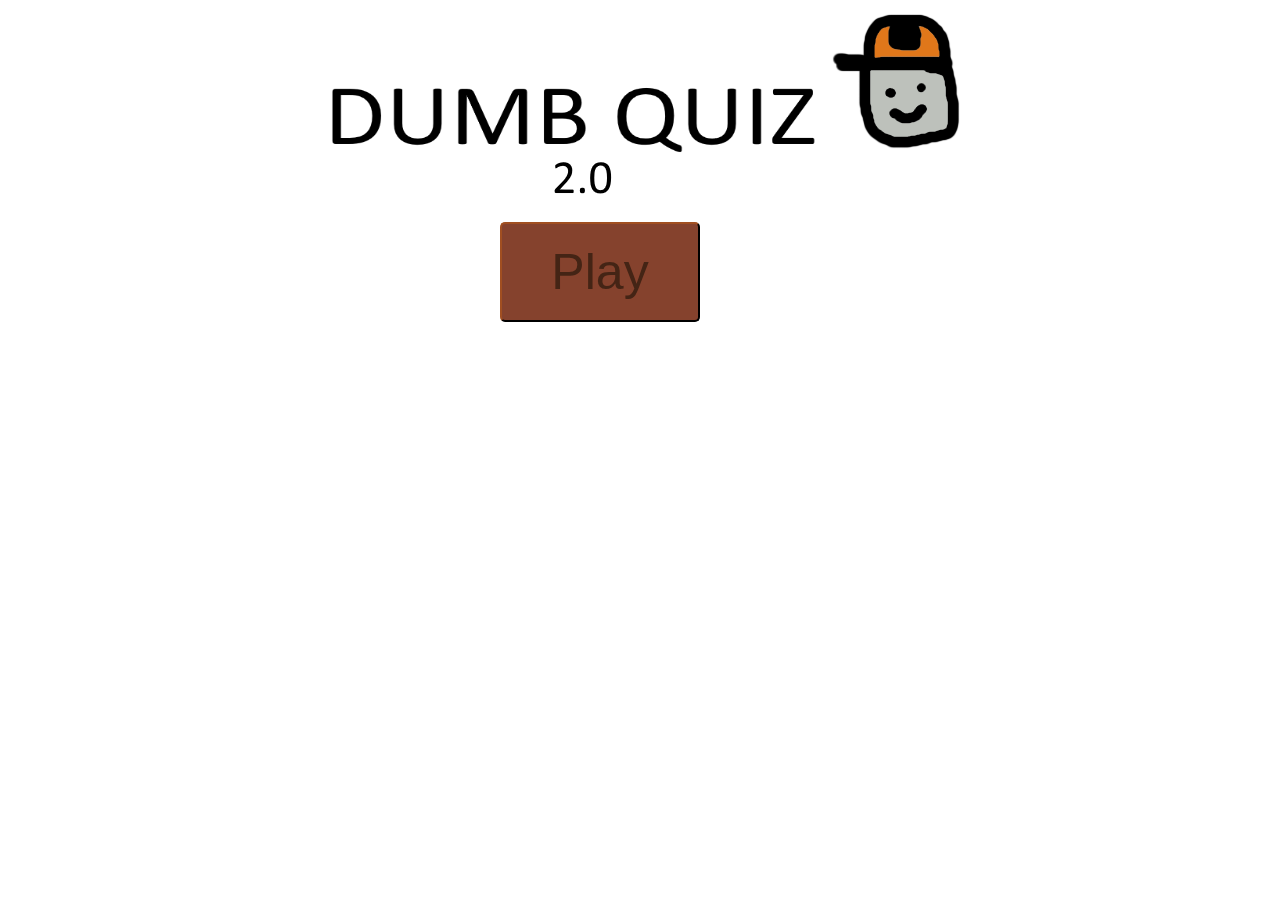
<file: index.html>
<!DOCTYPE html>
<html lang="en">
    <head>
        <meta charset="UTF-8">
        <meta http-equiv="X-UA-Compatible" content="IE=edge">
        <meta name="viewport" content="width=device-width, initial-scale=1.0">
        <title> Dumb Quiz 2.0</title>
        <link rel="stylesheet" href="style.css">
    </head>
    <body>
        <img src="Logo.png">
        <br>
        <button class="button" onclick="play()"> Play </button>
        
        <script src="main.js"></script>
    </body>
</html>
</file>
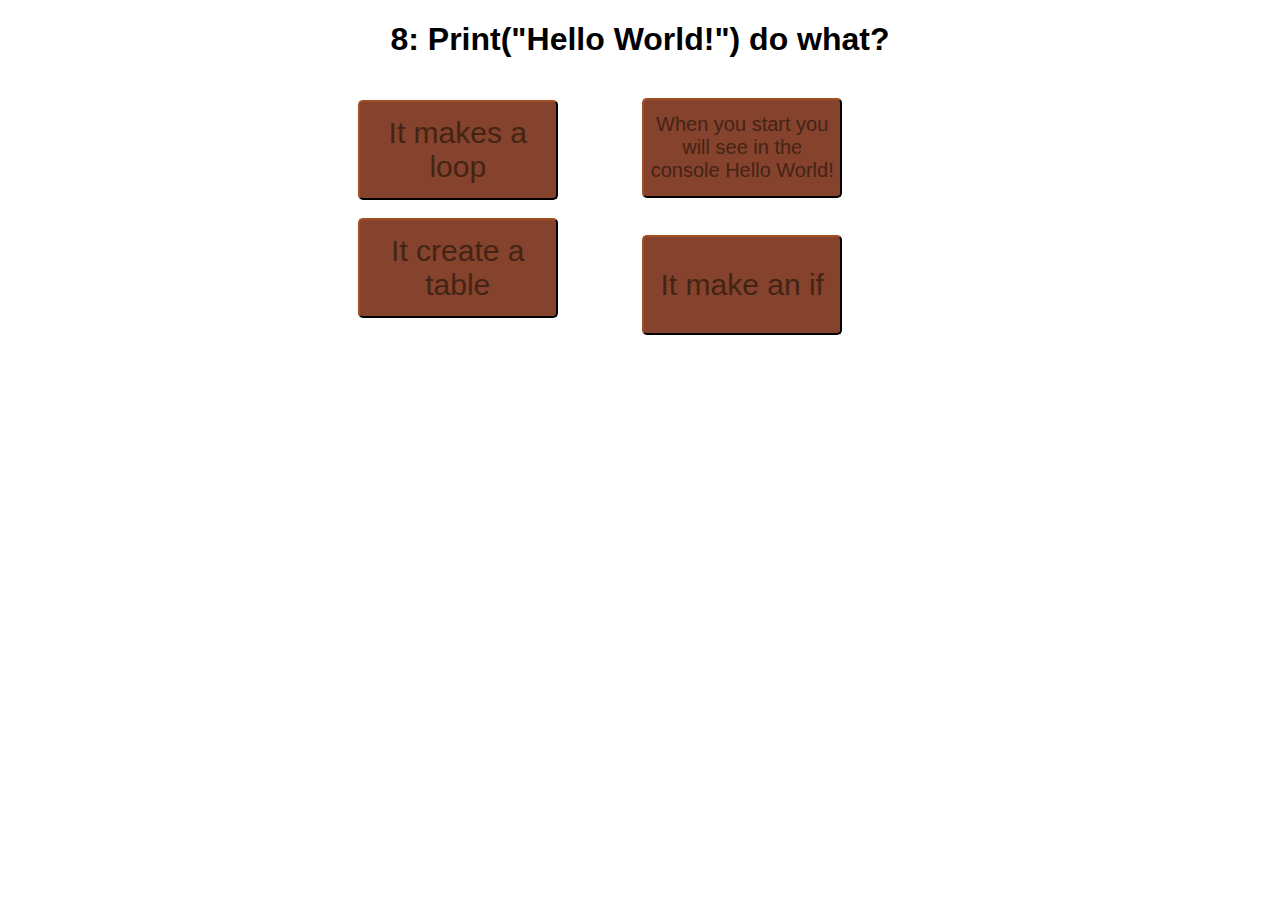
<file: eight.html>
<!DOCTYPE html>
<html lang="en">
    <head>
        <meta charset="UTF-8">
        <meta http-equiv="X-UA-Compatible" content="IE=edge">
        <meta name="viewport" content="width=device-width, initial-scale=1.0">
        <title> Dumb Quiz 2.0</title>
        <link rel="stylesheet" href="style.css">
    </head>
    <body>
        <h1> 8: Print("Hello World!") do what?</h1>
        <br>
        <button class="button" onclick="incorrect()" style="font-size:30px;"> It makes a loop </button>
        
        <button class="button" onclick="correctEight()" style="font-size:20px;"> When you start you will see in the console Hello World! </button>
        <br>
        <br>
        <button class="button" onclick="incorrect()" style="font-size:30px;"> It create a table </button>
        <button class="button" onclick="incorrect()" style="font-size:30px;"> It make an if </button>
        <script src="first.js"></script>
    </body>
</html>
</file>
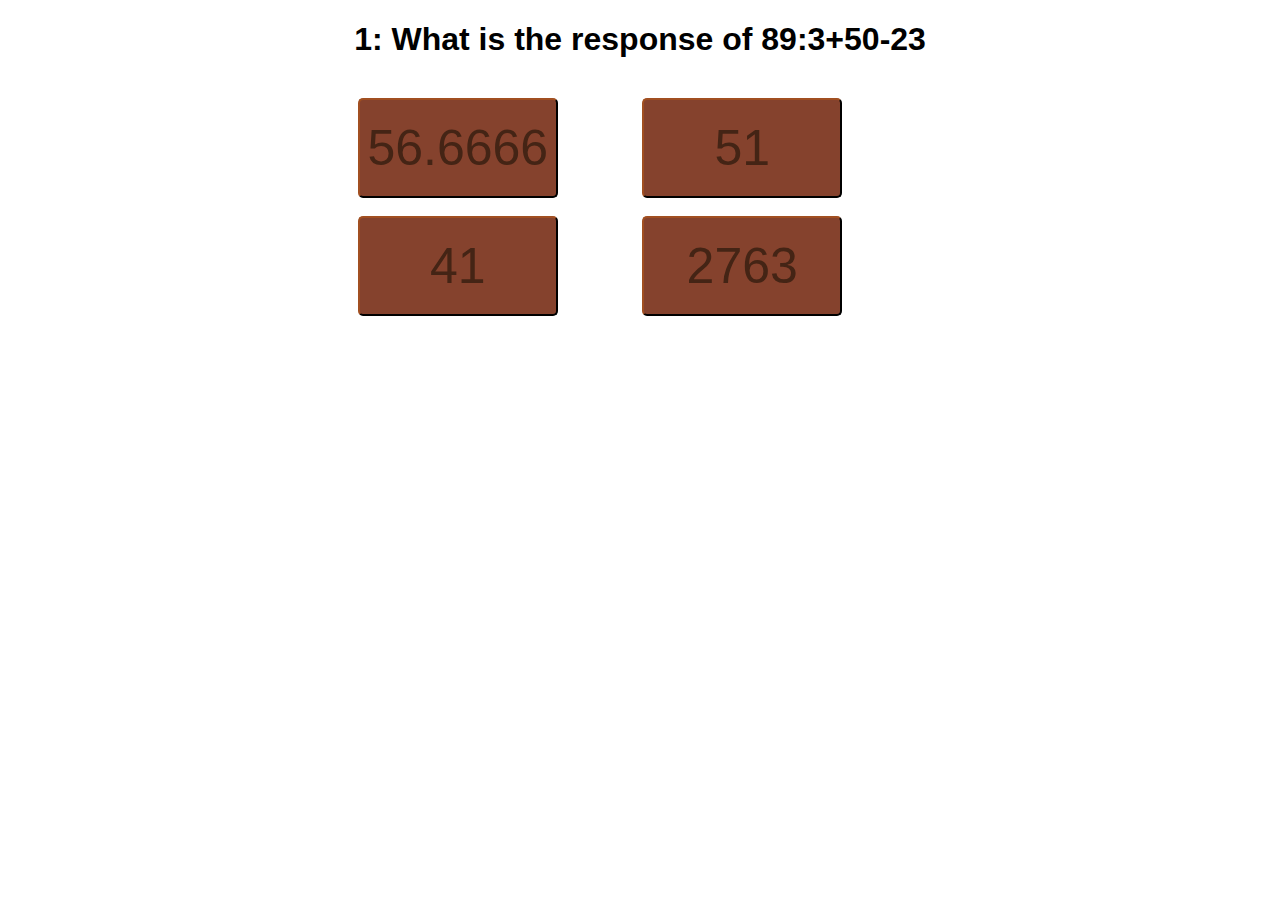
<file: first.html>
<!DOCTYPE html>
<html lang="en">
    <head>
        <meta charset="UTF-8">
        <meta http-equiv="X-UA-Compatible" content="IE=edge">
        <meta name="viewport" content="width=device-width, initial-scale=1.0">
        <title> Dumb Quiz 2.0</title>
        <link rel="stylesheet" href="style.css">
    </head>
    <body>
        <h1> 1: What is the response of 89:3+50-23</h1>
        <br>
        <button class="button" onclick="correct()"> 56.6666 </button>
        
        <button class="button" onclick="incorrect()"> 51 </button>
        <br>
        <br>
        <button class="button" onclick="incorrect()"> 41 </button>
        <button class="button" onclick="incorrect()"> 2763 </button>
        
        <script src="first.js"></script>
    </body>
</html>
</file>
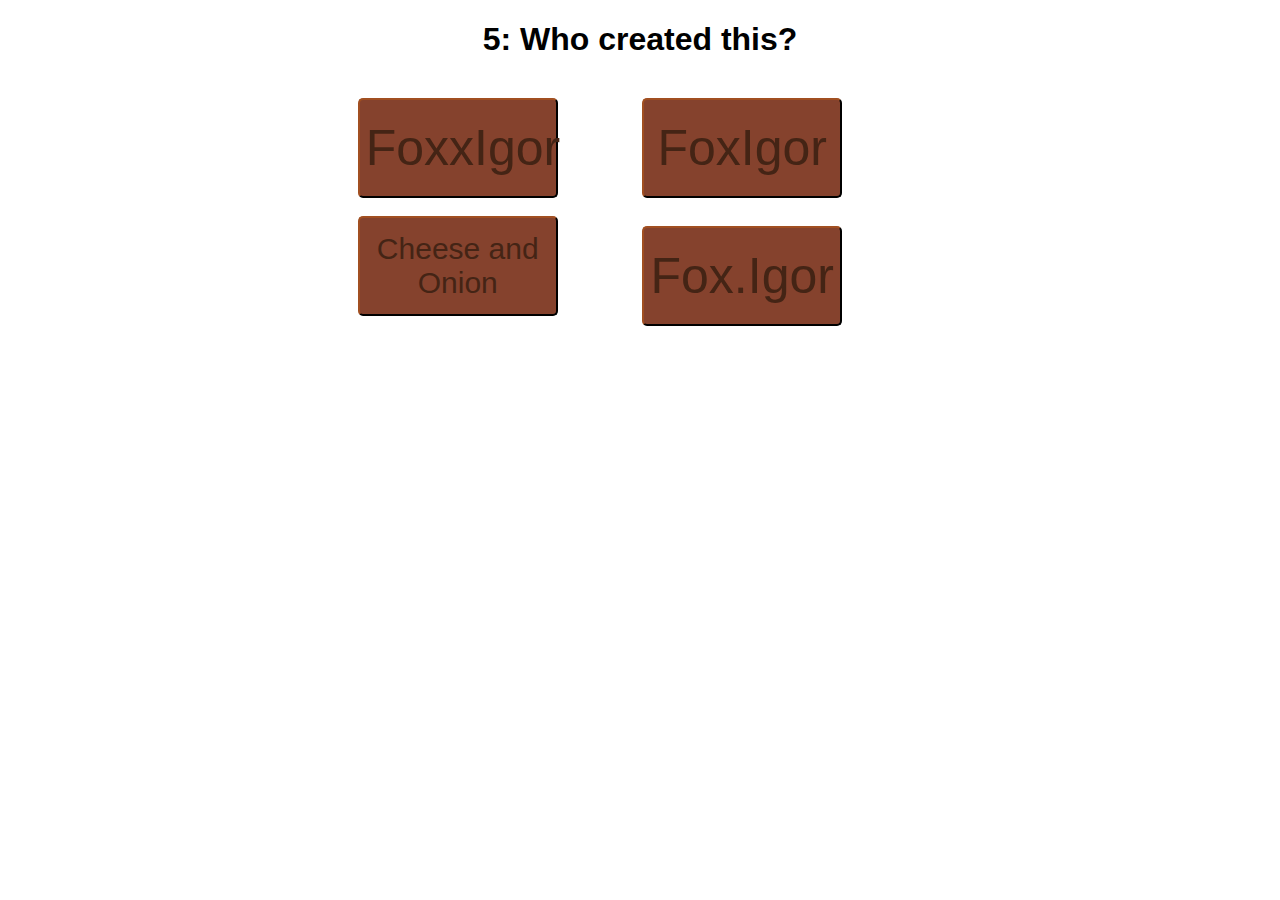
<file: five.html>
<!DOCTYPE html>
<html lang="en">
    <head>
        <meta charset="UTF-8">
        <meta http-equiv="X-UA-Compatible" content="IE=edge">
        <meta name="viewport" content="width=device-width, initial-scale=1.0">
        <title> Dumb Quiz 2.0</title>
        <link rel="stylesheet" href="style.css">
    </head>
    <body>
        <h1> 5: Who created this?</h1>
        <br>
        <button class="button" onclick="correctFive()"> FoxxIgor </button>
        
        <button class="button" onclick="incorrect()"> FoxIgor </button>
        <br>
        <br>
        <button class="button" onclick="incorrect()" style="font-size: 30px;"> Cheese and Onion </button>
        <button class="button" onclick="incorrect()" > Fox.Igor </button>
        
        <script src="first.js"></script>
    </body>
</html>
</file>
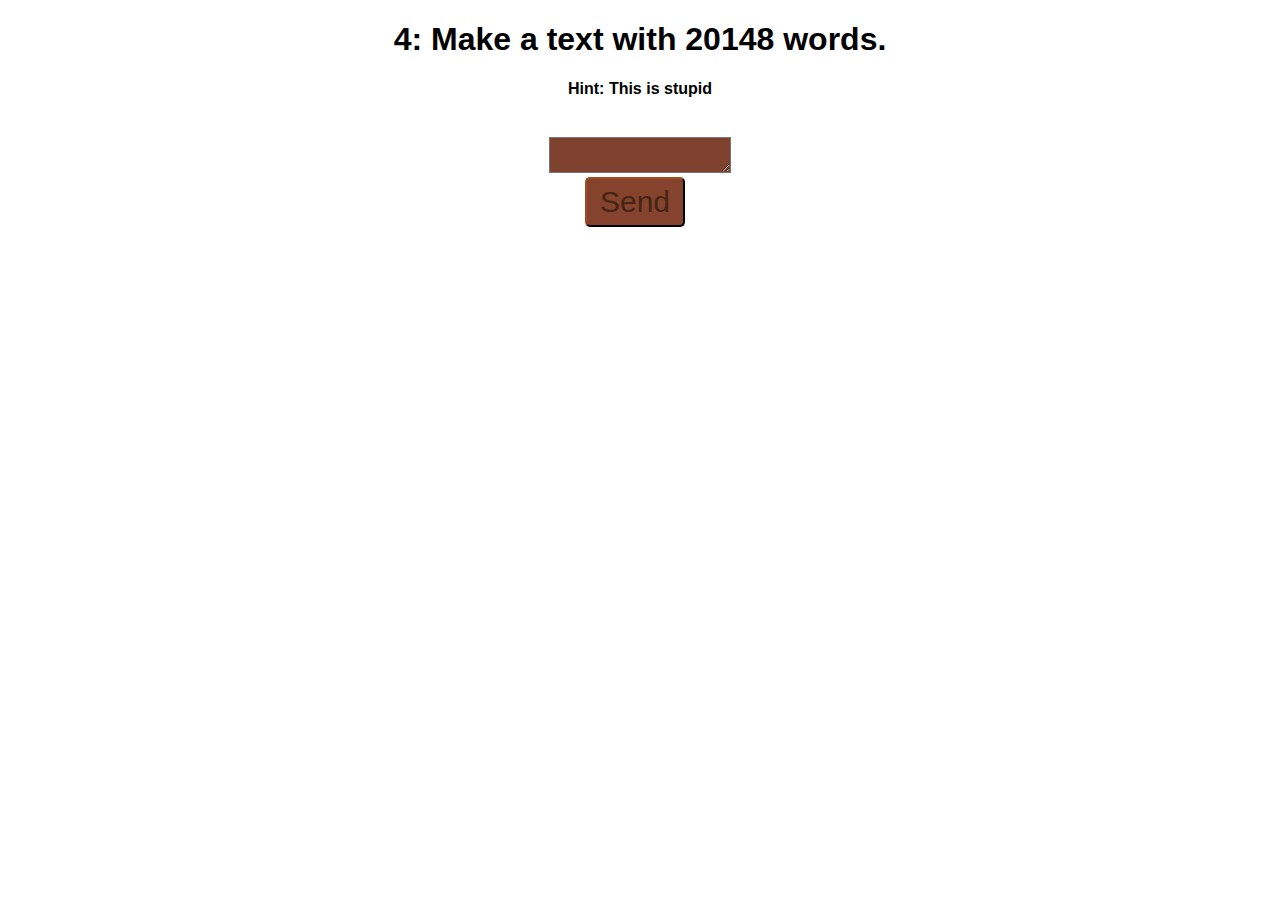
<file: four.html>
<!DOCTYPE html>
<html lang="en">
    <head>
        <meta charset="UTF-8">
        <meta http-equiv="X-UA-Compatible" content="IE=edge">
        <meta name="viewport" content="width=device-width, initial-scale=1.0">
        <title> Dumb Quiz 2.0</title>
        <link rel="stylesheet" href="style.css">
    </head>
    <body>
        <h1> 4: Make a text with 20148 words. </h1>
        <h4> Hint: This is stupid</h4>
        <br>
        <textarea id="textarea"></textarea>
        <br>
        <button class="button" onclick="send()" style="height: 50px; width:100px; font-size:30px; margin-left: 70px;"> Send</button>
        <script src="four.js"></script>
    </body>
</html>
</file>
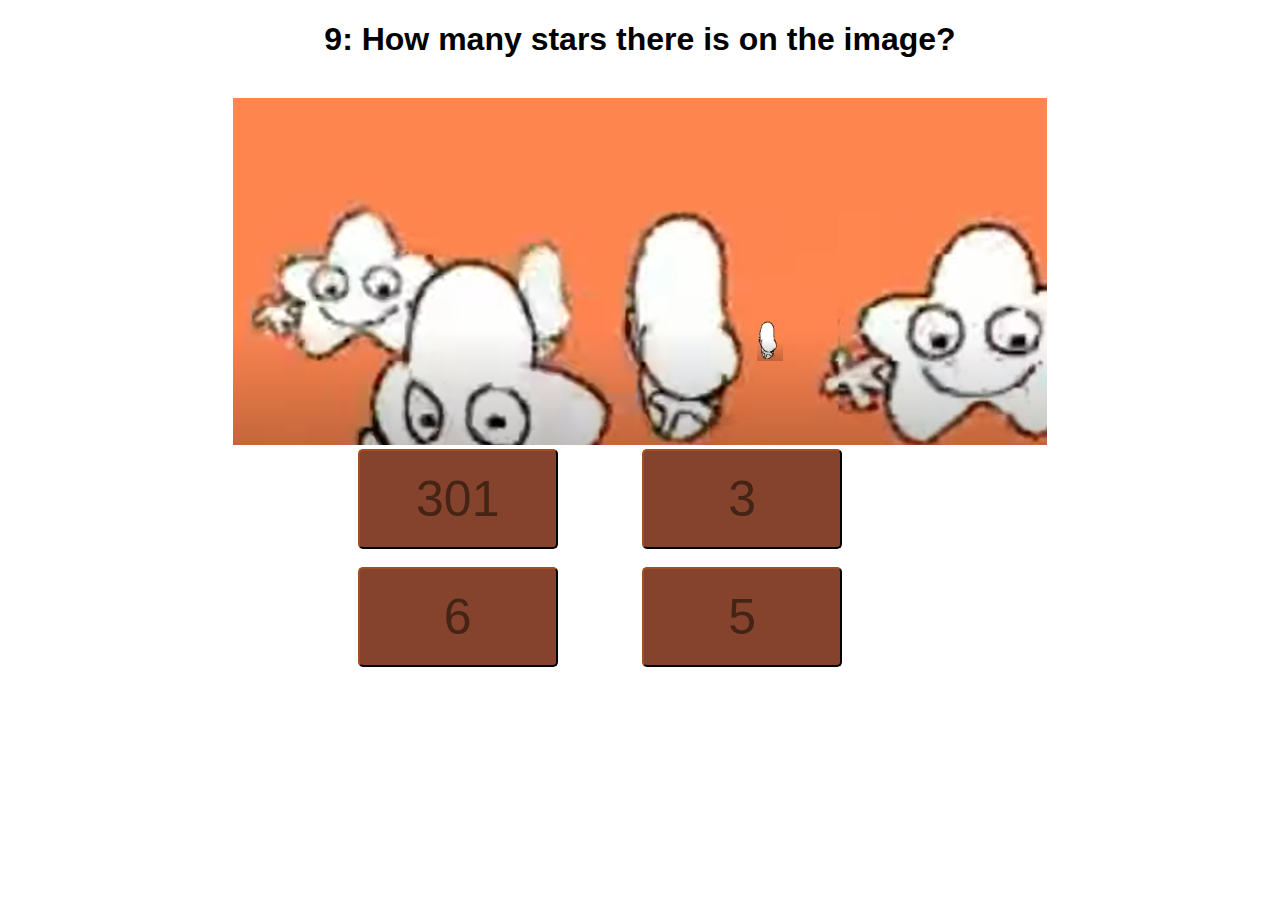
<file: nine.html>
<!DOCTYPE html>
<html lang="en">
    <head>
        <meta charset="UTF-8">
        <meta http-equiv="X-UA-Compatible" content="IE=edge">
        <meta name="viewport" content="width=device-width, initial-scale=1.0">
        <title> Dumb Quiz 2.0</title>
        <link rel="stylesheet" href="style.css">
    </head>
    <body>
        <h1> 9: How many stars there is on the image?</h1>
        <br>
        <img src="star.png">
        <br>
        <button class="button" onclick="incorrect()" > 301 </button>
        
        <button class="button" onclick="correctEight()" > 3 </button>
        <br>
        <br>
        <button class="button" onclick="correctNine()" > 6</button>
        <button class="button" onclick="incorrect()" > 5 </button>
        <script src="first.js"></script>
    </body>
</html>
</file>
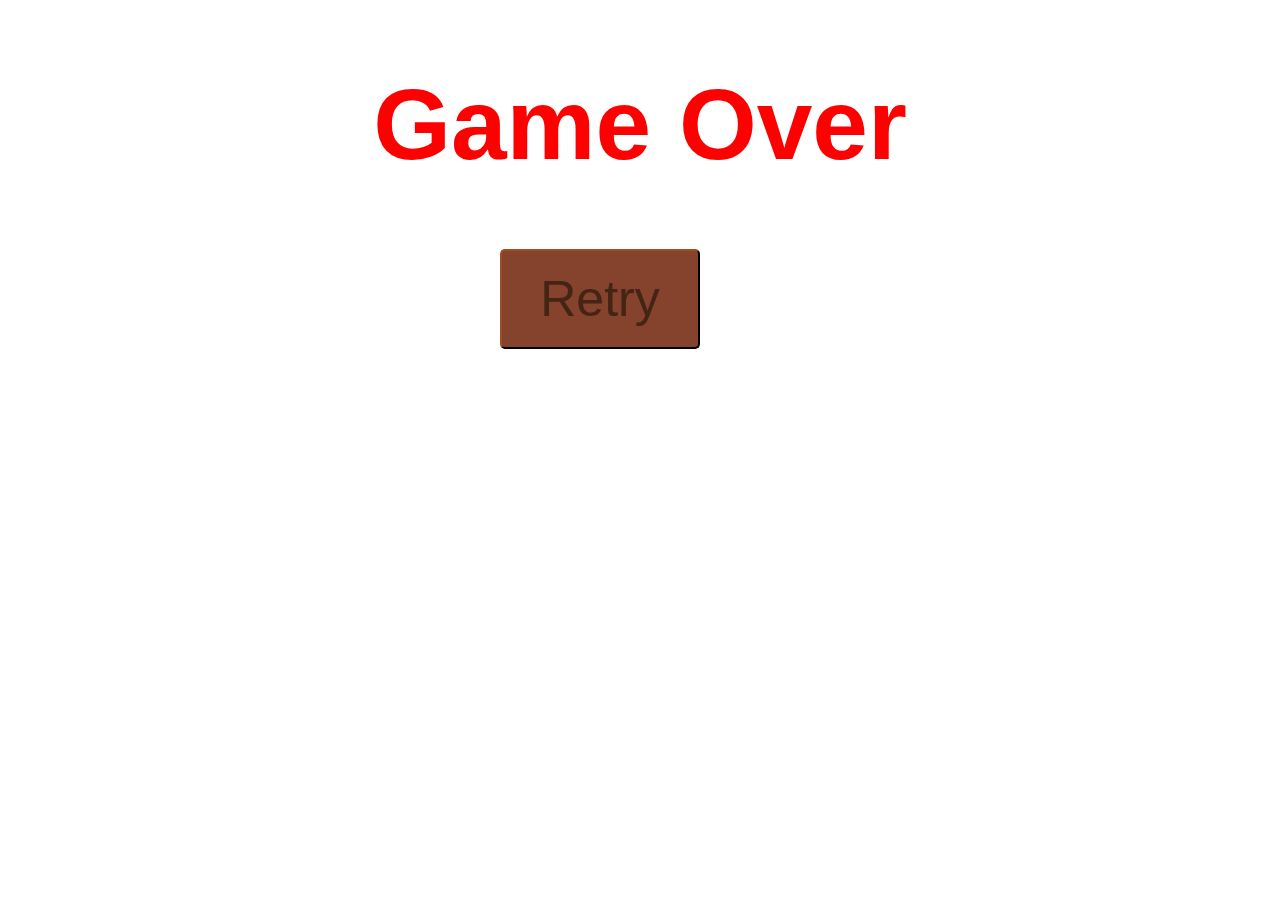
<file: oof.html>
<!DOCTYPE html>
<html lang="en">
    <head>
        <meta charset="UTF-8">
        <meta http-equiv="X-UA-Compatible" content="IE=edge">
        <meta name="viewport" content="width=device-width, initial-scale=1.0">
        <title> Dumb Quiz 2.0</title>
        <link rel="stylesheet" href="style.css">
    </head>
    <body>
        <h1 id="textGameOver"> Game Over </h1>
        <button class="button" onclick="tryagain()">Retry</button>
        <script src="main.js"></script>
    </body>
</html>
</file>
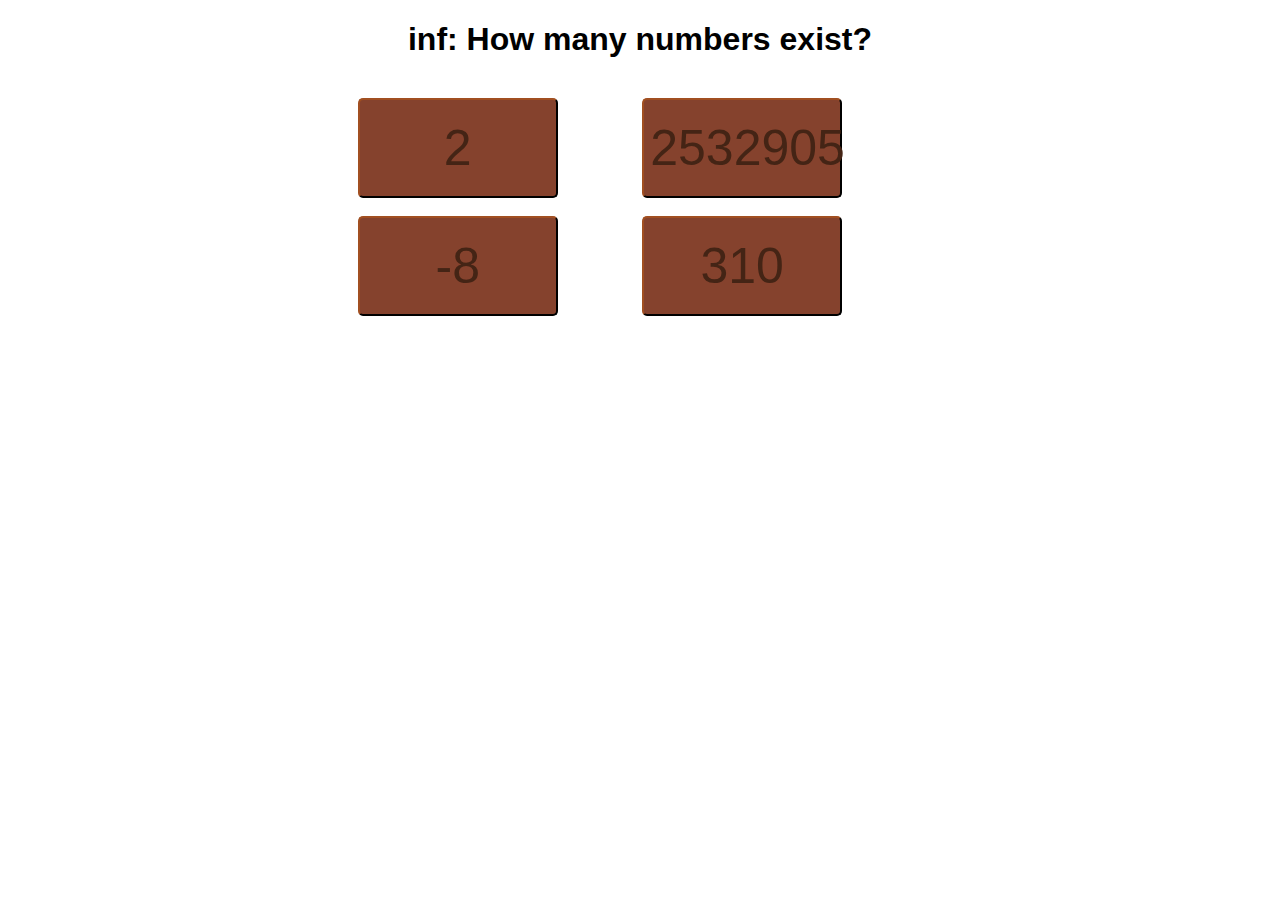
<file: second.html>
<!DOCTYPE html>
<html lang="en">
    <head>
        <meta charset="UTF-8">
        <meta http-equiv="X-UA-Compatible" content="IE=edge">
        <meta name="viewport" content="width=device-width, initial-scale=1.0">
        <title> Dumb Quiz 2.0</title>
        <link rel="stylesheet" href="style.css">
    </head>
    <body>
        <h1 onclick="correctTwo()"> inf: How many numbers exist?</h1>
        <br>
        <button class="button" onclick="incorrect()"> 2 </button>
        
        <button class="button" onclick="incorrect()"> 2532905 </button>
        <br>
        <br>
        <button class="button" onclick="incorrect()"> -8 </button>
        <button class="button" onclick="incorrect()"> 310 </button>
        <script src="first.js"></script>
    </body>
</html>
</file>
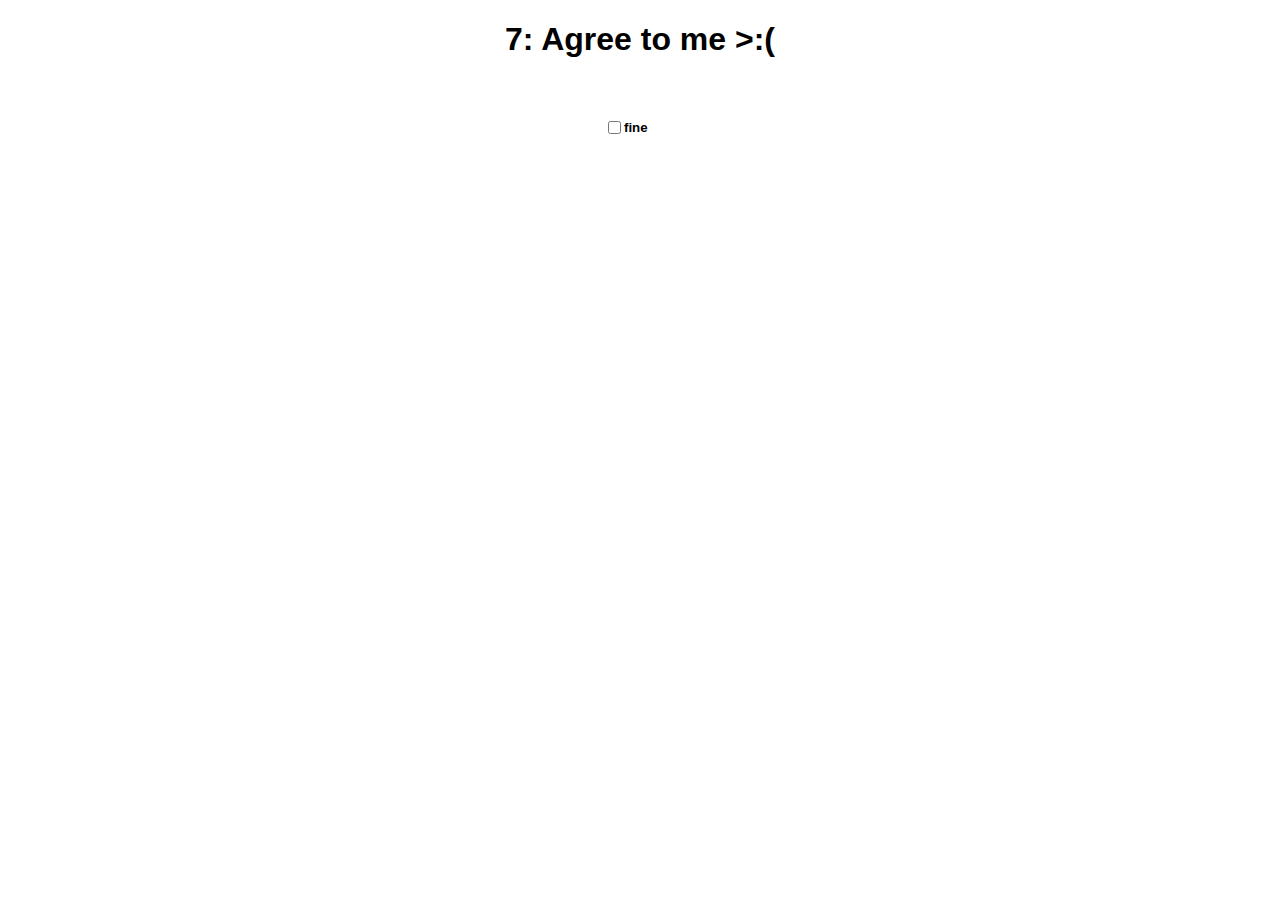
<file: seven.html>
<!DOCTYPE html>
<html lang="en">
    <head>
        <meta charset="UTF-8">
        <meta http-equiv="X-UA-Compatible" content="IE=edge">
        <meta name="viewport" content="width=device-width, initial-scale=1.0">
        <title> Dumb Quiz 2.0</title>
        <link rel="stylesheet" href="style.css">
    </head>
    <body>
        <h1> 7: Agree to me >:(</h1>
        <br>
        <div class="content">
            <span>
                <input type="checkbox" id="checkbox" onclick="checkbox()">
            </span>
            <span>
                <h5 id="message"> fine</h5>
            </span>
            
        </div>
        
        
        <script src="seven.js"></script>
    </body>
</html>
</file>
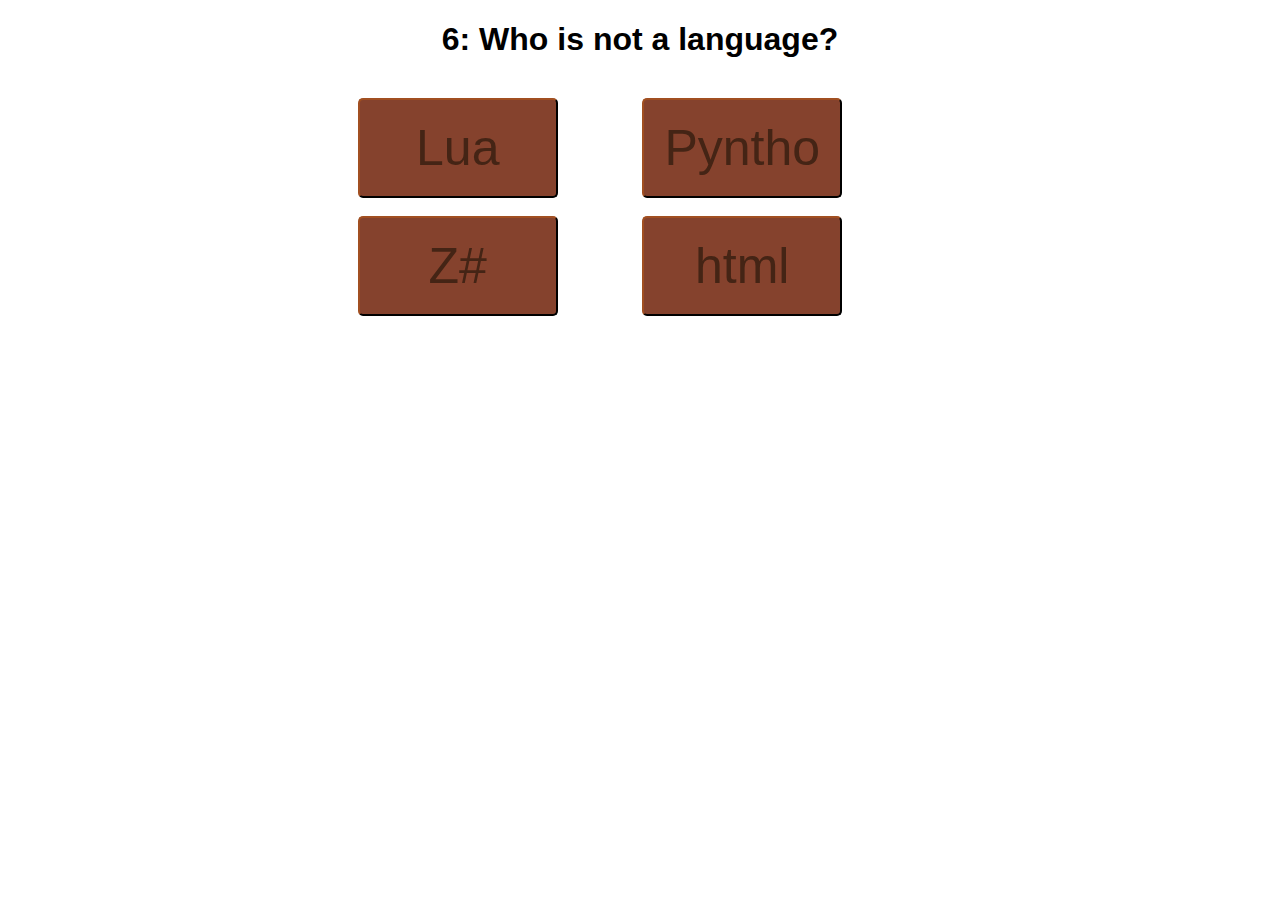
<file: six.html>
<!DOCTYPE html>
<html lang="en">
    <head>
        <meta charset="UTF-8">
        <meta http-equiv="X-UA-Compatible" content="IE=edge">
        <meta name="viewport" content="width=device-width, initial-scale=1.0">
        <title> Dumb Quiz 2.0</title>
        <link rel="stylesheet" href="style.css">
    </head>
    <body>
        <h1> 6: Who is not a language?</h1>
        <br>
        <button class="button" onclick="incorrect()"> Lua </button>
        
        <button class="button" onclick="incorrect()"> Pyntho </button>
        <br>
        <br>
        <button class="button" onclick="correctSix()"> Z# </button>
        <button class="button" onclick="incorrect()" > html </button>
        
        <script src="first.js"></script>
    </body>
</html>
</file>
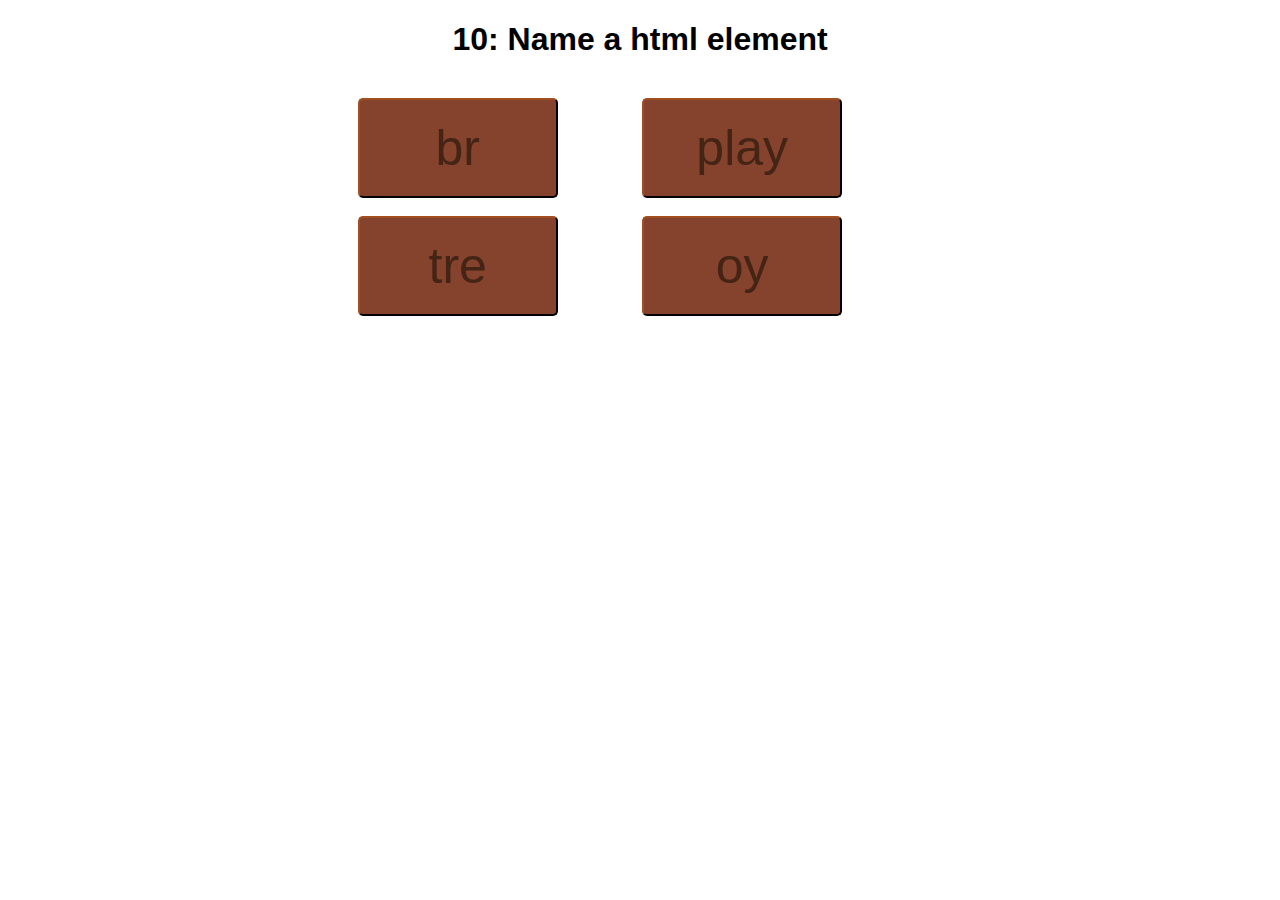
<file: ten.html>
<!DOCTYPE html>
<html lang="en">
    <head>
        <meta charset="UTF-8">
        <meta http-equiv="X-UA-Compatible" content="IE=edge">
        <meta name="viewport" content="width=device-width, initial-scale=1.0">
        <title> Dumb Quiz 2.0</title>
        <link rel="stylesheet" href="style.css">
    </head>
    <body>
        <h1 onclick="correctTwo()"> 10: Name a html element</h1>
        <br>
        <button class="button" onclick="correctTen()"> br </button>
        
        <button class="button" onclick="incorrect()"> play </button>
        <br>
        <br>
        <button class="button" onclick="incorrect()"> tre </button>
        <button class="button" onclick="incorrect()"> oy </button>
        <script src="first.js"></script>
    </body>
</html>
</file>
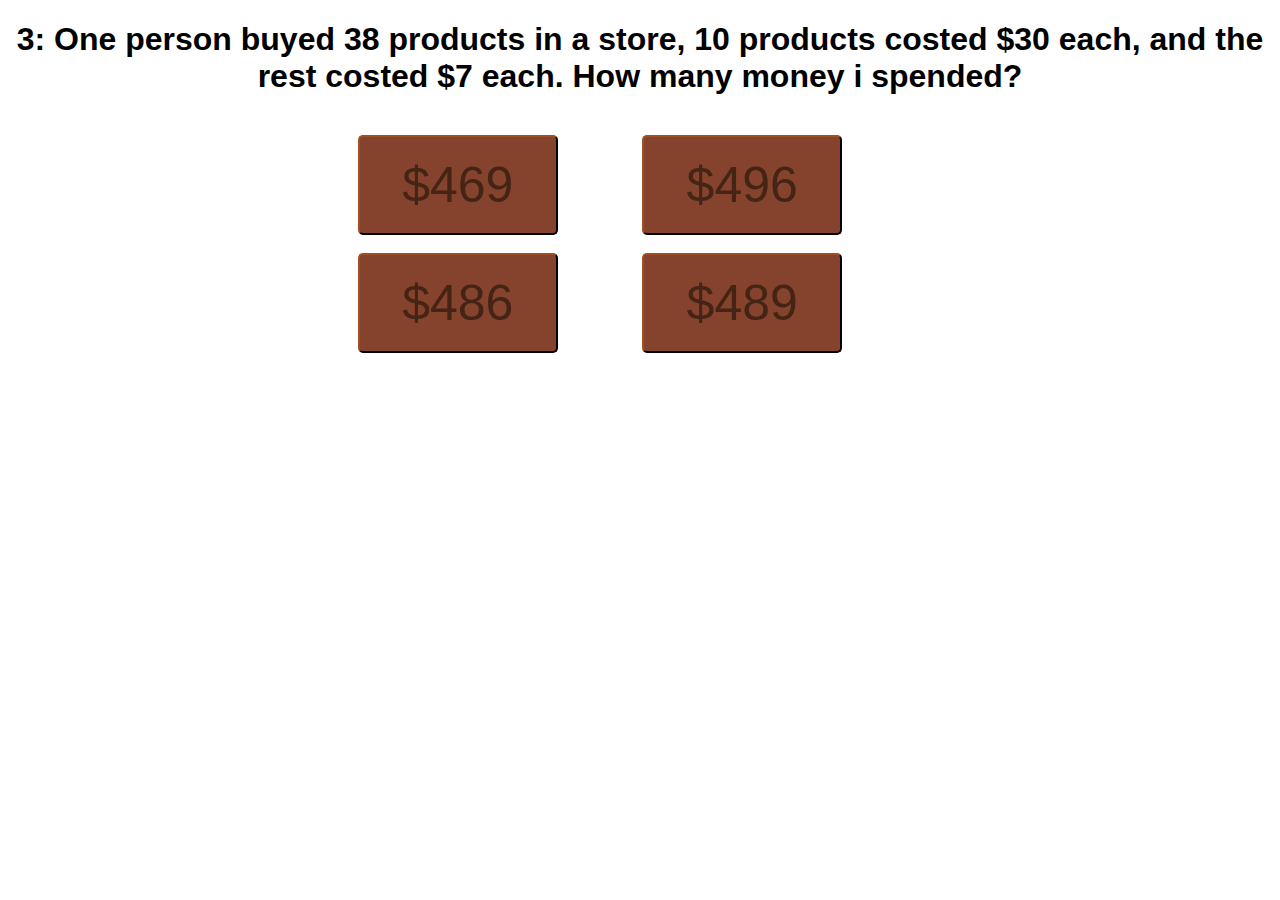
<file: third.html>
<!DOCTYPE html>
<html lang="en">
    <head>
        <meta charset="UTF-8">
        <meta http-equiv="X-UA-Compatible" content="IE=edge">
        <meta name="viewport" content="width=device-width, initial-scale=1.0">
        <title> Dumb Quiz 2.0</title>
        <link rel="stylesheet" href="style.css">
    </head>
    <body>
        <h1> 3: One person buyed 38 products in a store, 10 products costed $30 each, and the rest costed $7 each. How many money i spended? </h1>
        <br>
        <button class="button" onclick="incorrect()"> $469 </button>
        
        <button class="button" onclick="correctThird()"> $496 </button>
        <br>
        <br>
        <button class="button" onclick="incorrect()"> $486 </button>
        <button class="button" onclick="incorrect()"> $489 </button>
        
        <script src="first.js"></script>
    </body>
</html>
</file>
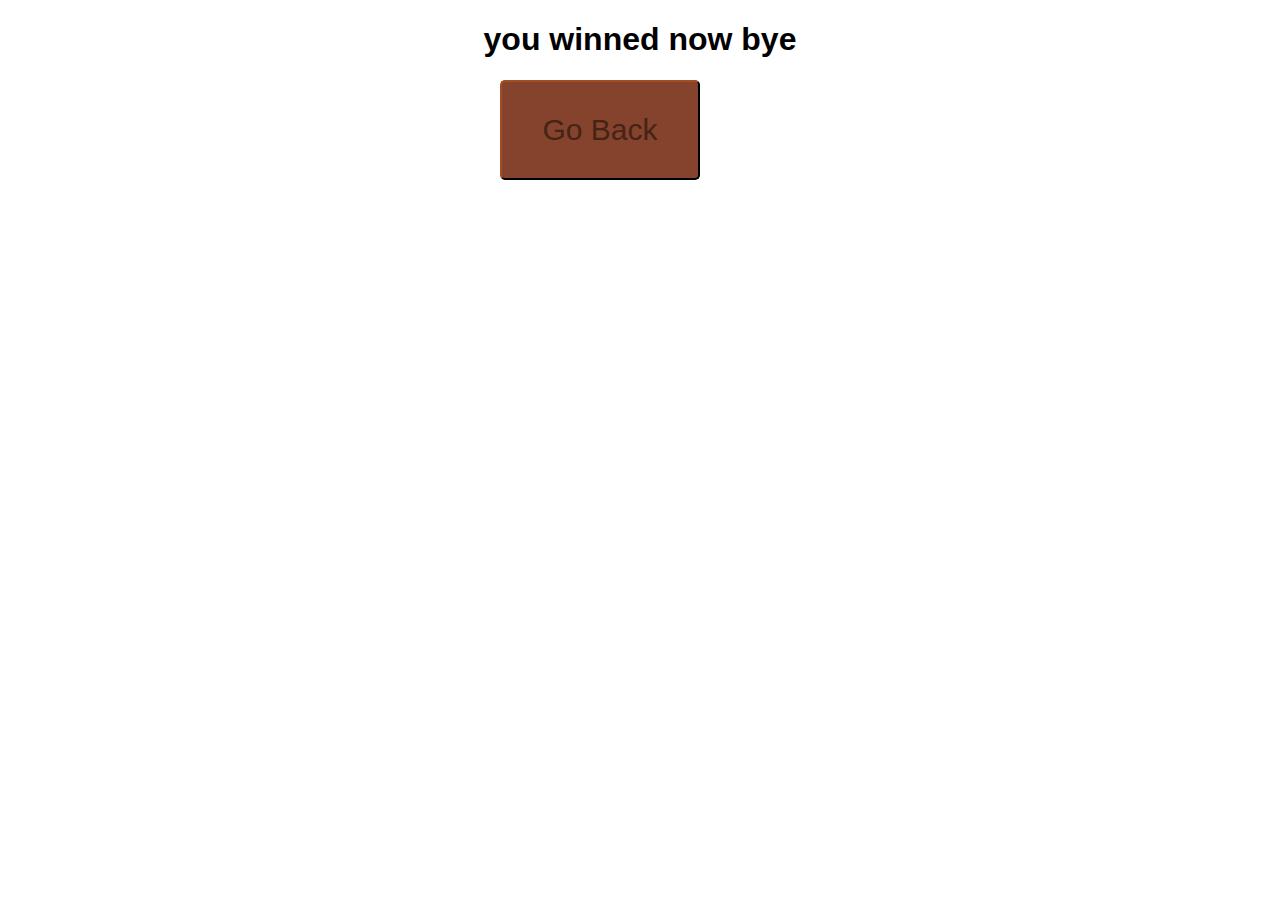
<file: win.html>
<!DOCTYPE html>
<html lang="en">
    <head>
        <meta charset="UTF-8">
        <meta http-equiv="X-UA-Compatible" content="IE=edge">
        <meta name="viewport" content="width=device-width, initial-scale=1.0">
        <title> Dumb Quiz 2.0</title>
        <link rel="stylesheet" href="style.css">
    </head>
    <body>
        <h1> you winned now bye</h1>
        <button class="button" onclick="goback()" style="font-size:30px;">Go Back</button>
        <script src="first.js"></script>
    </body>
</html>
</file>
<file: style.css>
body{
    text-align: center;
    font-family:Arial, Helvetica, sans-serif;
}

.button{
    background-color: rgb(133, 66, 45);
    color:rgb(68, 36, 21);
    border-radius: 5px;
    border-color: rgb(77, 38, 16);
    height: 100px;
    width: 200px;
    font-size: 50px;
    margin-right:80px ;
}
#textGameOver{
    color: red;
    font-size: 100px;
}
#textarea{
    background-color: rgb(126, 66, 47);
}

.content{
    display: grid;
    grid-template-columns: 1fr 1fr;
}
#checkbox{
    margin-top: 23px;
    margin-left:600px;
}
#message{
    margin-right: 700px;
   
}
</file>
